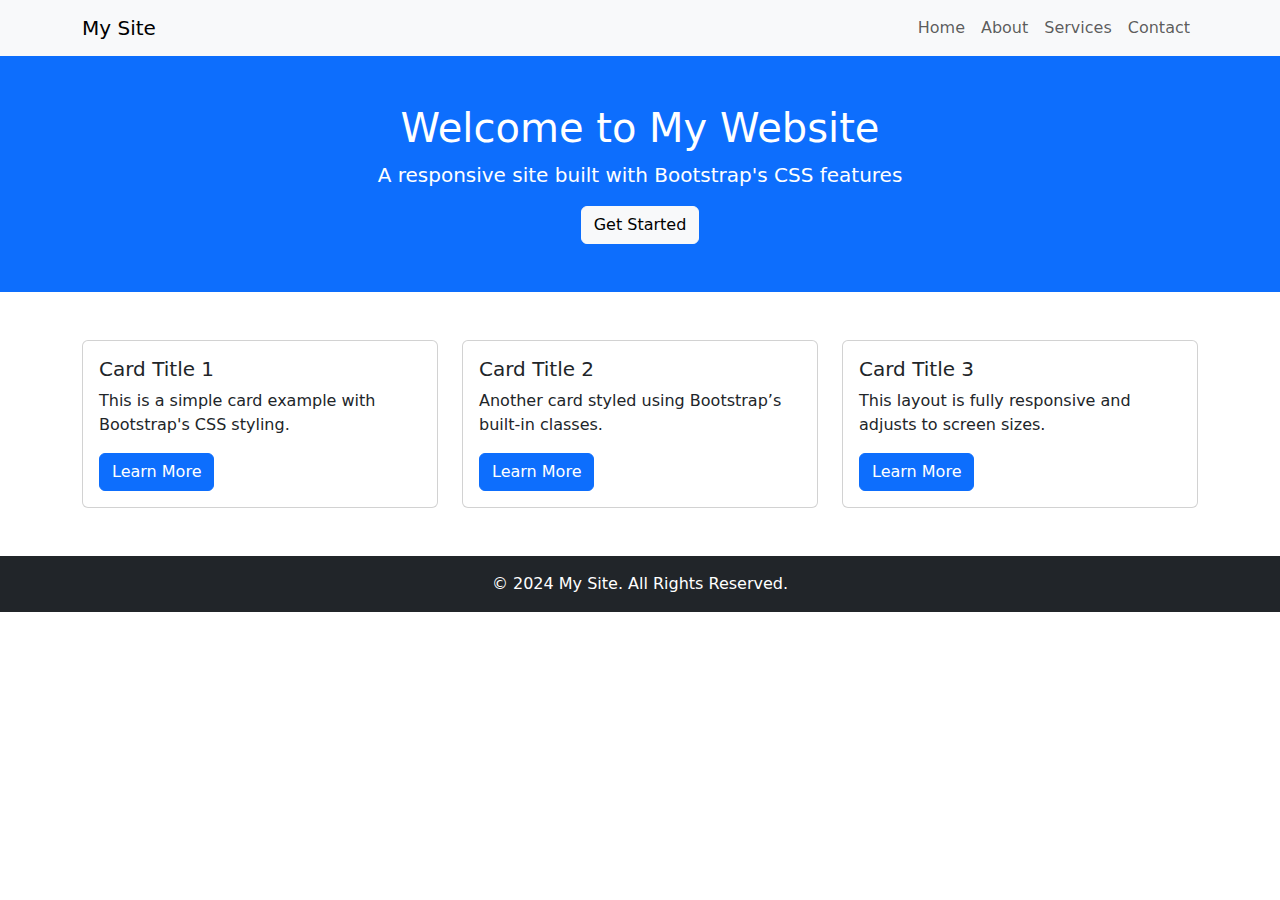
<file: matomou/templates/matomou/example.html>
<!DOCTYPE html>
<html lang="en">
<head>
  <meta charset="UTF-8">
  <meta name="viewport" content="width=device-width, initial-scale=1.0">
  <title>Bootstrap CSS Only Example</title>
  <link href="https://cdn.jsdelivr.net/npm/bootstrap@5.3.0/dist/css/bootstrap.min.css" rel="stylesheet">
</head>
<body>

  <!-- Navbar -->
  <nav class="navbar navbar-expand-lg navbar-light bg-light">
    <div class="container">
      <a class="navbar-brand" href="#">My Site</a>
      <button class="navbar-toggler" type="button" data-bs-toggle="collapse" data-bs-target="#navbarNav" aria-controls="navbarNav" aria-expanded="false" aria-label="Toggle navigation">
        <span class="navbar-toggler-icon"></span>
      </button>
      <div class="collapse navbar-collapse" id="navbarNav">
        <ul class="navbar-nav ms-auto">
          <li class="nav-item"><a class="nav-link" href="#">Home</a></li>
          <li class="nav-item"><a class="nav-link" href="#">About</a></li>
          <li class="nav-item"><a class="nav-link" href="#">Services</a></li>
          <li class="nav-item"><a class="nav-link" href="#">Contact</a></li>
        </ul>
      </div>
    </div>
  </nav>

  <!-- Hero Section -->
  <header class="bg-primary text-white text-center py-5">
    <div class="container">
      <h1>Welcome to My Website</h1>
      <p class="lead">A responsive site built with Bootstrap's CSS features</p>
      <a href="#" class="btn btn-light">Get Started</a>
    </div>
  </header>

  <!-- Content Section -->
  <section class="container my-5">
    <div class="row">
      <div class="col-md-4">
        <div class="card">
          <div class="card-body">
            <h5 class="card-title">Card Title 1</h5>
            <p class="card-text">This is a simple card example with Bootstrap's CSS styling.</p>
            <a href="#" class="btn btn-primary">Learn More</a>
          </div>
        </div>
      </div>
      <div class="col-md-4">
        <div class="card">
          <div class="card-body">
            <h5 class="card-title">Card Title 2</h5>
            <p class="card-text">Another card styled using Bootstrap’s built-in classes.</p>
            <a href="#" class="btn btn-primary">Learn More</a>
          </div>
        </div>
      </div>
      <div class="col-md-4">
        <div class="card">
          <div class="card-body">
            <h5 class="card-title">Card Title 3</h5>
            <p class="card-text">This layout is fully responsive and adjusts to screen sizes.</p>
            <a href="#" class="btn btn-primary">Learn More</a>
          </div>
        </div>
      </div>
    </div>
  </section>

  <!-- Footer -->
  <footer class="bg-dark text-white text-center py-3">
    <div class="container">
      <p class="mb-0">© 2024 My Site. All Rights Reserved.</p>
    </div>
  </footer>

</body>
</html>
</file>
